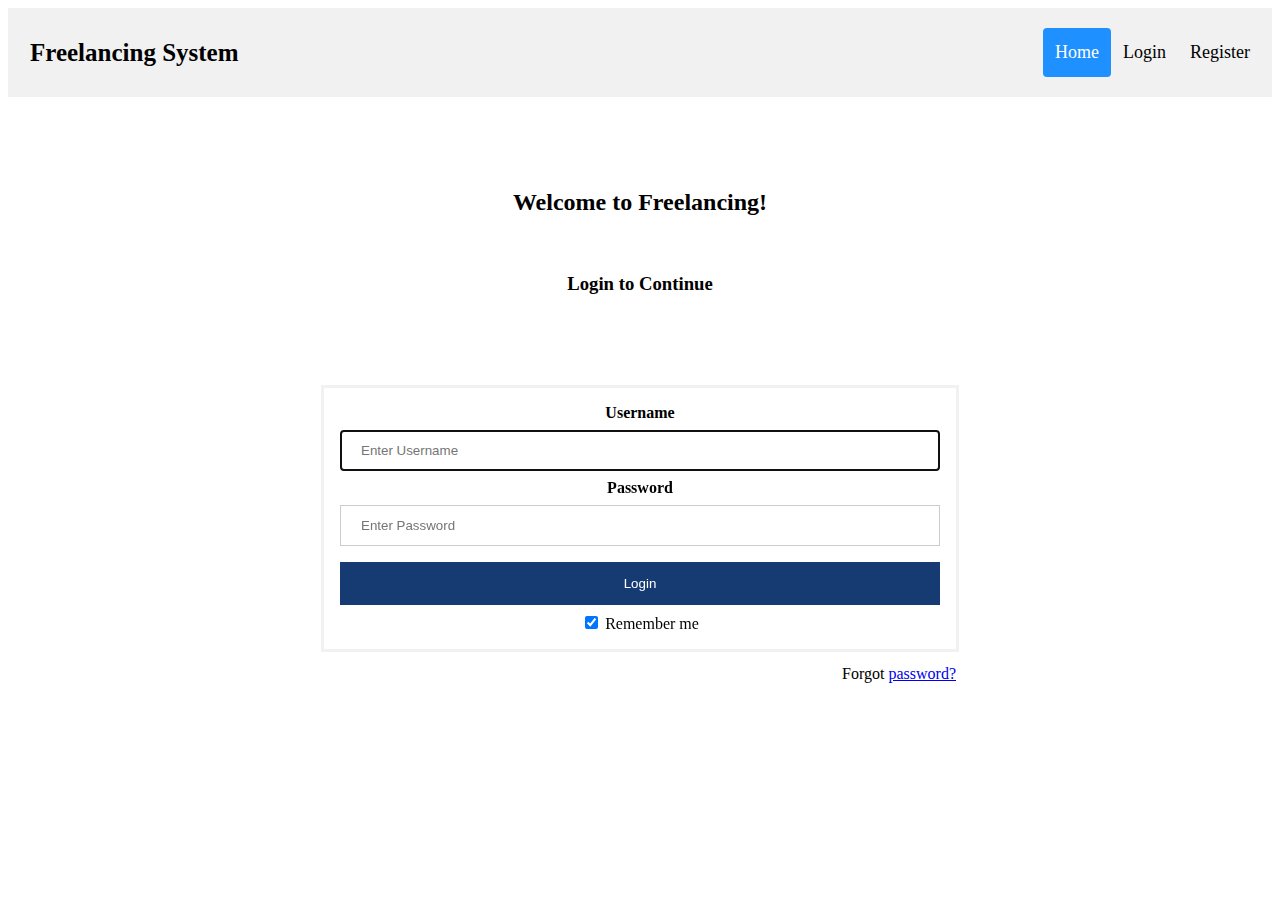
<file: index.html>
<!DOCTYPE html>
<html>
<head>
	<title>Login Page</title>
	<link rel="stylesheet" href="https://stackpath.bootstrapcdn.com/bootstrap/4.1.3/css/bootstrap.min.css" integrity="sha384-MCw98/SFnGE8fJT3GXwEOngsV7Zt27NXFoaoApmYm81iuXoPkFOJwJ8ERdknLPMO" crossorigin="anonymous">

	<link rel="stylesheet" href="styles.css">

	<script type="text/javascript" src="js/login.js"></script>

	<style>
       
    /* Style the header with a grey background and some padding */
    .header {
      overflow: hidden;
      background-color: #f1f1f1;
      padding: 20px 10px;
    }

    /* Style the header links */
    .header a {
      float: left;
      color: black;
      text-align: center;
      padding: 12px;
      text-decoration: none;
      font-size: 18px; 
      line-height: 25px;
      border-radius: 4px;
    }

    /* Style the logo link (notice that we set the same value of line-height and font-size to prevent the header to increase when the font gets bigger */
    .header a.logo {
      font-size: 25px;
      font-weight: bold;
    }

    /* Change the background color on mouse-over */
    .header a:hover {
      background-color: #ddd;
      color: black;
    }

    /* Style the active/current link*/
    .header a.active {
      background-color: dodgerblue;
      color: white;
    }

    /* Float the link section to the right */
    .header-right {
      float: right;
    }

    /* Add media queries for responsiveness - when the screen is 500px wide or less, stack the links on top of each other */ 
    @media screen and (max-width: 500px) {
      .header a {
        float: none;
        display: block;
        text-align: left;
      }
      .header-right {
        float: none;
      }
    }

  </style>

</head>
<body>
<div class="header">
  <a href="#default" class="logo">Freelancing System</a>
  <div class="header-right">
    <a class="active" href="#home">Home</a>
    <a href="/login.html">Login</a>
    <a href="/register.html">Register</a>
  </div>
</div>
<br><br><br><br>
<h2 align="center">Welcome to Freelancing!</h2>
<br>
<h3 align ="center">Login to Continue</h3>
<br><br><br><br>
<div align="center">
<form action="">
  <div class="form-group" >
    <label for="uname"><b>Username</b></label>
    <input type="text" class="form-control" placeholder="Enter Username" name="uname" required autofocus>

    <label for="psw"><b>Password</b></label>
    <input type="password" class="form-control" placeholder="Enter Password" name="psw" required>

    <button type="button" onclick="local_login()" class="btn btn-default">Login</button>
    <div class="checkbox">
      <input type="checkbox" checked="checked" name="remember"> Remember me
    </div>
  </div>

  <div class="container" style="background-color:#f1f1f1">
    
    <span class="psw">Forgot <a href="#">password?</a></span>
  </div>
</form>
</div>
</body>
</html>
</file>
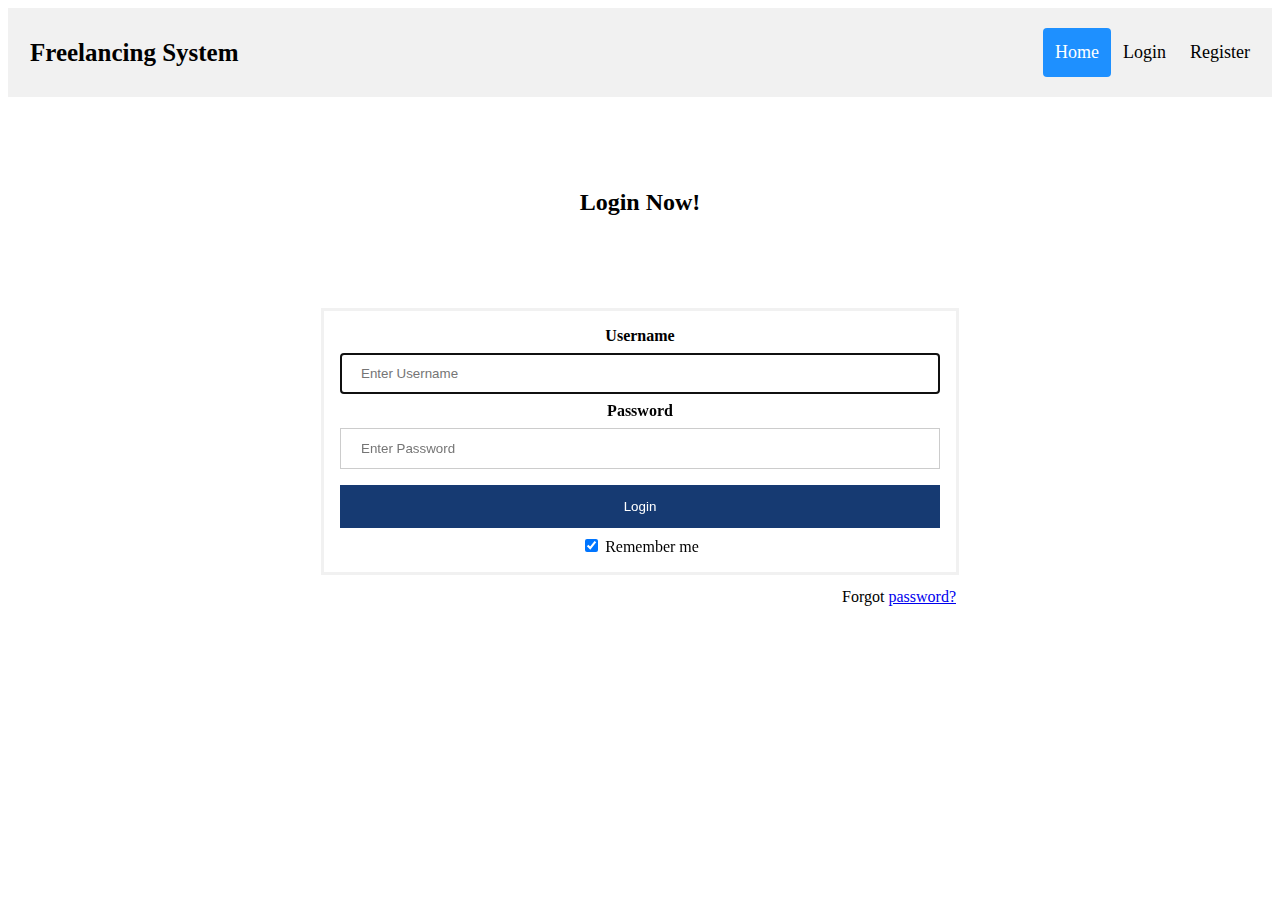
<file: templates/login.html>
<!DOCTYPE html>
<html>
<head>
	<title>Login Page</title>
	<link rel="stylesheet" href="https://stackpath.bootstrapcdn.com/bootstrap/4.1.3/css/bootstrap.min.css" integrity="sha384-MCw98/SFnGE8fJT3GXwEOngsV7Zt27NXFoaoApmYm81iuXoPkFOJwJ8ERdknLPMO" crossorigin="anonymous">

	<link rel="stylesheet" href="../styles.css">

	<script type="text/javascript" src="../js/login.js"></script>

	<style>
	   
	   /* Style the header with a grey background and some padding */
		.header {
		  overflow: hidden;
		  background-color: #f1f1f1;
		  padding: 20px 10px;
		}

		/* Style the header links */
		.header a {
		  float: left;
		  color: black;
		  text-align: center;
		  padding: 12px;
		  text-decoration: none;
		  font-size: 18px; 
		  line-height: 25px;
		  border-radius: 4px;
		}

		/* Style the logo link (notice that we set the same value of line-height and font-size to prevent the header to increase when the font gets bigger */
		.header a.logo {
		  font-size: 25px;
		  font-weight: bold;
		}

		/* Change the background color on mouse-over */
		.header a:hover {
		  background-color: #ddd;
		  color: black;
		}

		/* Style the active/current link*/
		.header a.active {
		  background-color: dodgerblue;
		  color: white;
		}

		/* Float the link section to the right */
		.header-right {
		  float: right;
		}

		/* Add media queries for responsiveness - when the screen is 500px wide or less, stack the links on top of each other */ 
		@media screen and (max-width: 500px) {
		  .header a {
		    float: none;
		    display: block;
		    text-align: left;
		  }
		  .header-right {
		    float: none;
		  }
		}

	</style>

</head>
<body>
<div class="header">
  <a href="#default" class="logo">Freelancing System</a>
  <div class="header-right">
    <a class="active" href="../index.html">Home</a>
    <a href="./login.html">Login</a>
    <a href="/register.html">Register</a>
  </div>
</div>
<br><br><br><br>
<h2 align="center">Login Now!</h2>
<br><br><br><br>
<div align="center">

<form action="">
  <div class="form-group" >
    <label for="uname"><b>Username</b></label>
    <input type="text" class="form-control" placeholder="Enter Username" name="uname" required autofocus>

    <label for="psw"><b>Password</b></label>
    <input type="password" class="form-control" placeholder="Enter Password" name="psw" required>

    <button type="button" onclick="local_login()" class="btn btn-default">Login</button>
    <div class="checkbox">
      <input type="checkbox" checked="checked" name="remember"> Remember me
    </div>
  </div>

  <div class="container" style="background-color:#f1f1f1">
    
    <span class="psw">Forgot <a href="#">password?</a></span>
  </div>
</form>
</div>
</body>
</html>
</file>
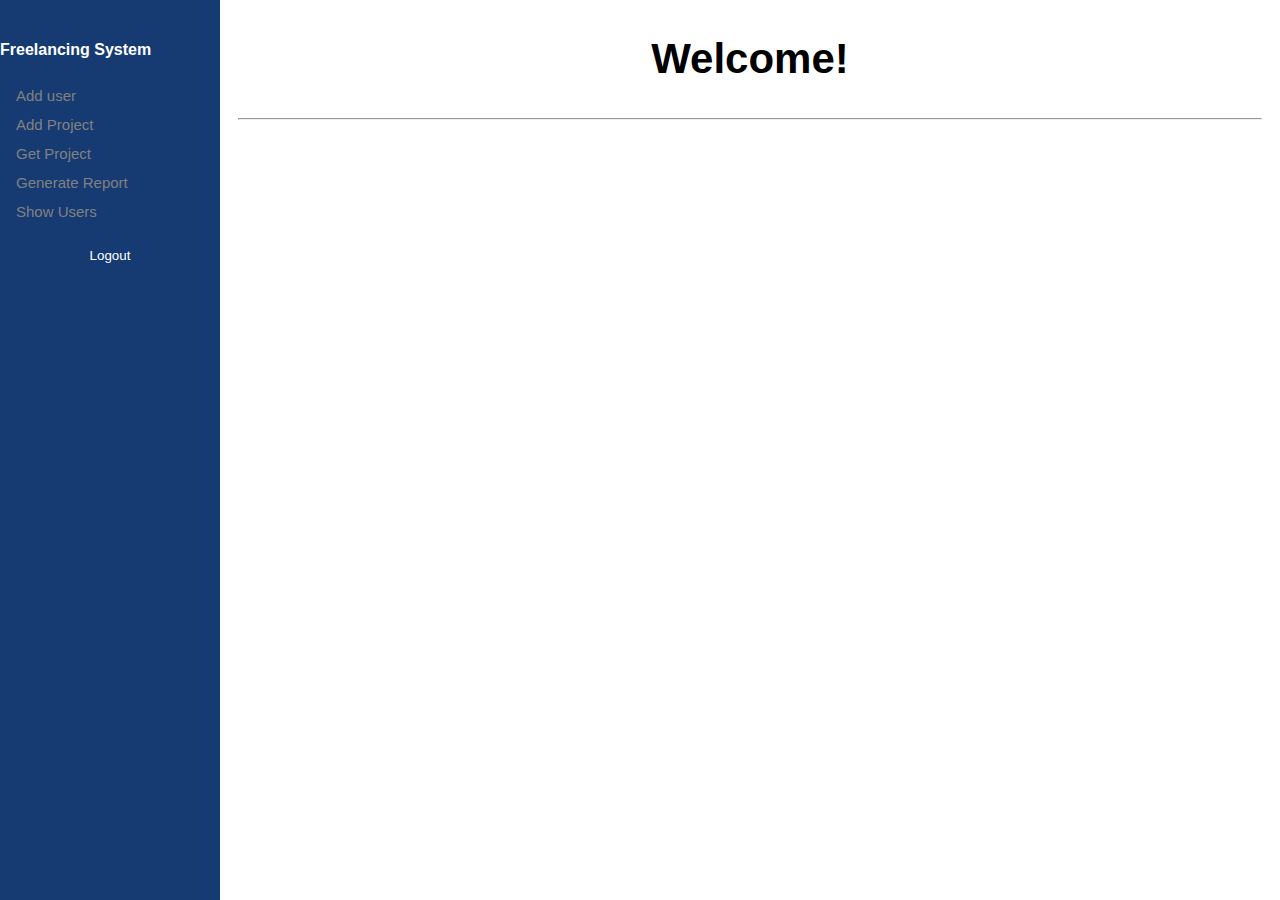
<file: templates/welcome.html>
<!DOCTYPE html>
<html>
<head>
<meta name="viewport" content="width=device-width, initial-scale=1">
<title>Welcome!</title>
<link rel="stylesheet" href="https://stackpath.bootstrapcdn.com/bootstrap/4.1.3/css/bootstrap.min.css" integrity="sha384-MCw98/SFnGE8fJT3GXwEOngsV7Zt27NXFoaoApmYm81iuXoPkFOJwJ8ERdknLPMO" crossorigin="anonymous">

<link rel="stylesheet" href="../styles.css">
<script type="text/javascript" src="../js/login.js"></script>
<script type="text/javascript" src="../js/projects.js"></script>

<style>
body {
    font-family: "Lato", sans-serif;
}

.sidenav {
    height: 100%;
    width: 220px;
    position: fixed;
    z-index: 1;
    top: 0;
    left: 0;
    background-color: #163a72;
    overflow-x: hidden;
    padding-top: 20px;
}

.sidenav a {
    padding: 6px 8px 6px 16px;
    text-decoration: none;
    font-size: 15px;
    color: #818181;
    display: block;
}

.sidenav a:hover {
    color: #f1f1f1;
}

.main {
    margin-left: 220px; /* Same as the width of the sidenav */
    font-size: 28px; /* Increased text to enable scrolling */
    padding: 0px 10px;
}

@media screen and (max-height: 450px) {
    .sidenav {padding-top: 15px;}
    .sidenav a {font-size: 18px;}
}





</style>
</head>
<body onload="hide()">



<div class="sidenav">
  <h4 style="color: white;"> Freelancing System </h4>
  <a href="#about" onclick="addUser()">Add user</a>
  <a href="#services" onclick="addProject()">Add Project</a>
  <a href="#clients" onclick="getProject()">Get Project</a>
  <a href="#contact" onclick="generateReport()">Generate Report</a>
  <a href="#contact" onclick="showUser()">Show Users</a>
  <div id="logout">
   <button type="button" class="btn btn-default" onclick="logout()">Logout</button>

 </div>
  
</div>

<div class="main">
  
  <h2 align="center"> Welcome!</h2><hr>
  
  <!-------------add user---------->
  <div id="addU">
  	Add User.

	  	<div class="form-group" >
		    <label for="uname"><b>Required Username</b></label>
		    <input type="text" class="form-control" placeholder="Enter Username" name="uname" required autofocus>

		    <label for="psw"><b>Required Password</b></label>
		    <input type="password" class="form-control" placeholder="Enter Password" name="psw" required>

		    <button type="reset" onclick="userAdd()" class="btn btn-default">Register</button>
		  </div>
	  <div class="container" style="background-color:#f1f1f1">
	    
		</div>

		<br><br>

		<div id="demo">
			<script>
				var text = "";
				var i;
				for (i = 0; i < usernames.length; i++) {
				    text += usernames[i] + "<t>" + " | " + user_id[i] + "<br>";
				}

				document.getElementById("demo").innerHTML = text;

			</script>
		</div>

  </div>
  
  <div id="addP">
  	Add Project.
    <br>
    <br>

      First name:
      <input type="text" id="firstname">
      <br>
      <p>Your first name is: <b id='boldStuff2'></b> 
      </p>
      <p>Other people's names:</p>
      <ol id="demo"></ol>
      <input type='button' onclick='changeText2()' value='Submit' />

  </div>

  
  <div id="getP">
  	get Project.
  </div>
  
  <div id="genRep">
  	gen Report.
  </div>
<!---
  <div id="showUser">
  	Show User.
  </div>
 --->

</div>
     
</body>
</html>
</file>
<file: styles.css>
.loader {
    border: 16px solid #f3f3f3; /* Light grey */
    border-top: 16px solid #3498db; /* Blue */
    border-radius: 50%;
    width: 120px;
    height: 120px;
    animation: spin 2s linear infinite;
}

@keyframes spin {
    0% { transform: rotate(0deg); }
    100% { transform: rotate(360deg); }
}


/* Bordered form */
form {
    border: 3px solid #f1f1f1;
    width: 50%;
    align-self: center;
}

/* Full-width inputs */
input[type=text], input[type=password] {
    width: 100%;
    padding: 12px 20px;
    margin: 8px 0;
    display: inline-block;
    border: 1px solid #ccc;
    box-sizing: border-box;
}

/* Set a style for all buttons */
button {
    background-color: #163a72;
    color: white;
    padding: 14px 20px;
    margin: 8px 0;
    border: none;
    cursor: pointer;
    width: 100%;
}

/* Add a hover effect for buttons */
button:hover {
    opacity: 0.8;
}

/* Extra style for the cancel button (red) */
.cancelbtn {
    width: auto;
    padding: 10px 18px;
    background-color: #f44336;
}

/* Center the avatar image inside this container */
.imgcontainer {
    text-align: center;
    margin: 24px 0 12px 0;
    width: 50%;
}

/* Avatar image */
img.avatar {
    width: 40%;
    border-radius: 50%;
}

/* Add padding to containers */
.form-group {
    padding: 16px;
}

/* The "Forgot password" text */
span.psw {
    float: right;
    padding-top: 16px;
}
</file>
